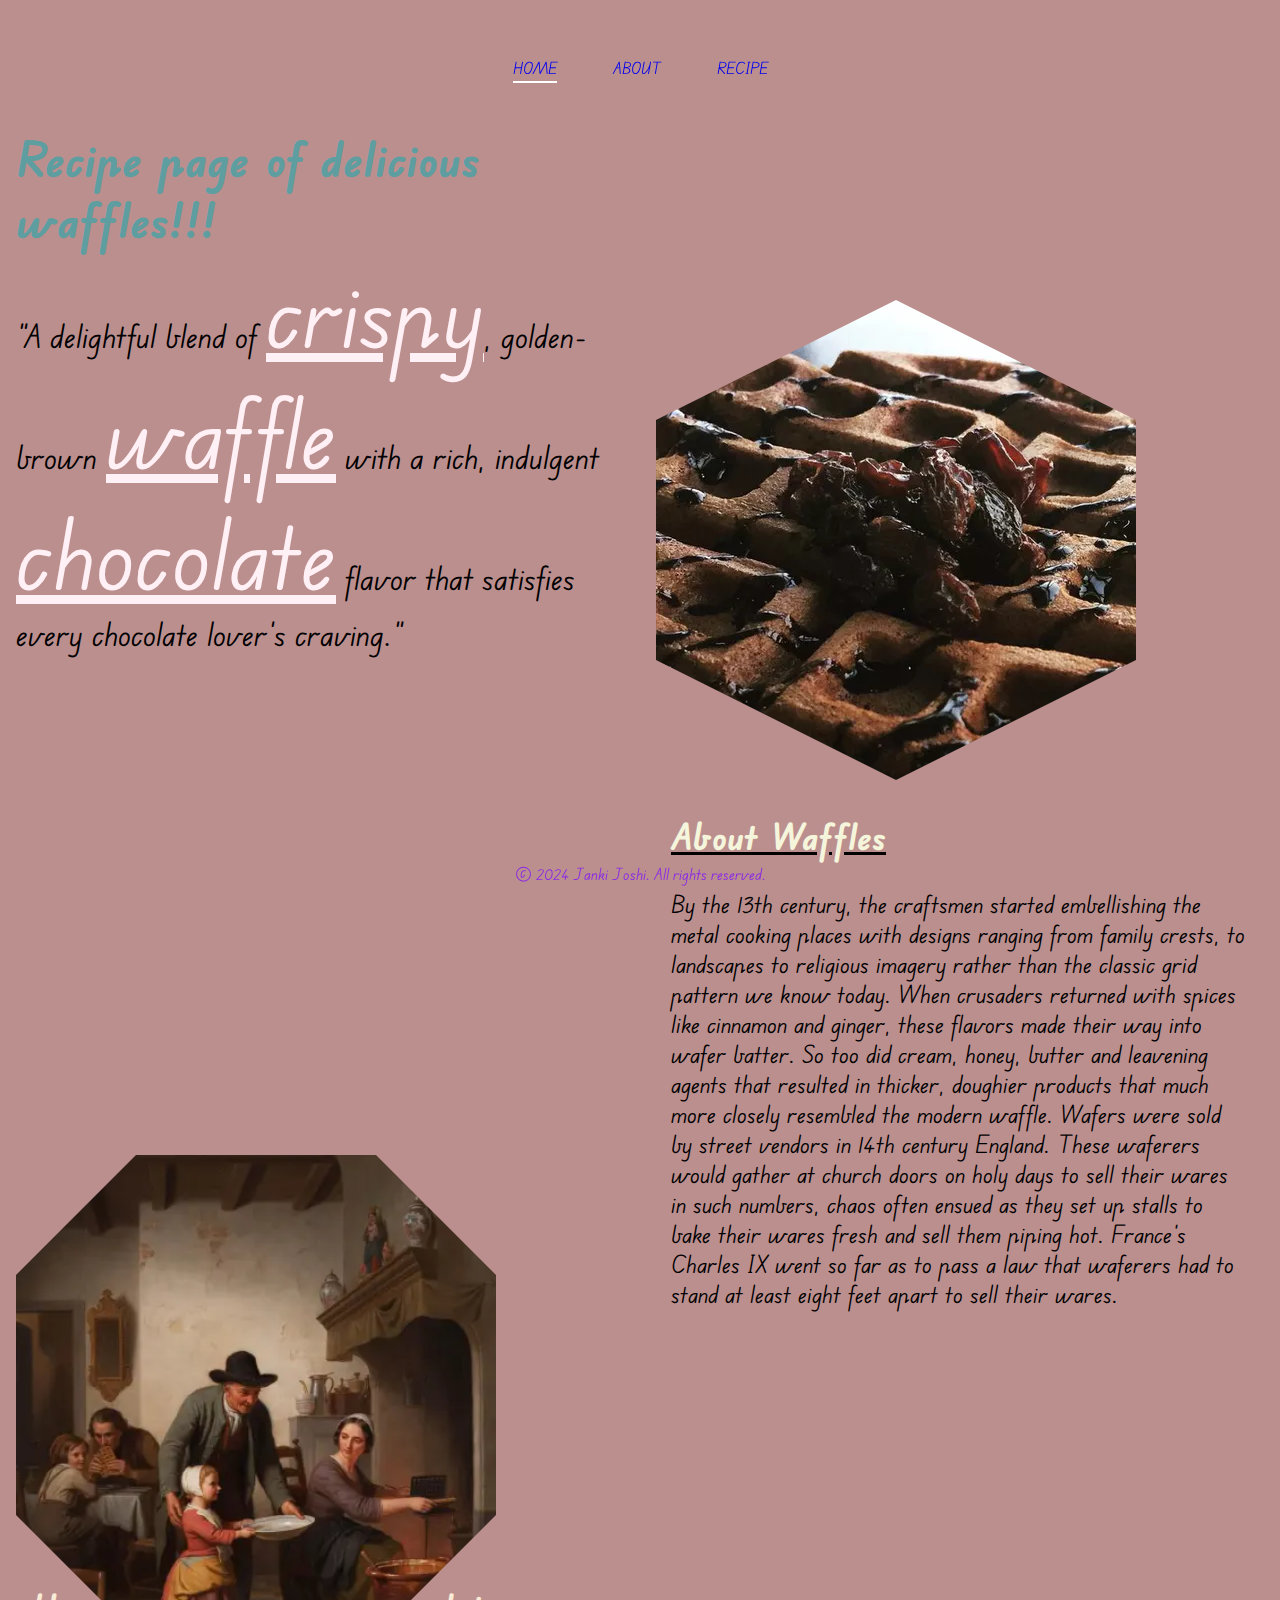
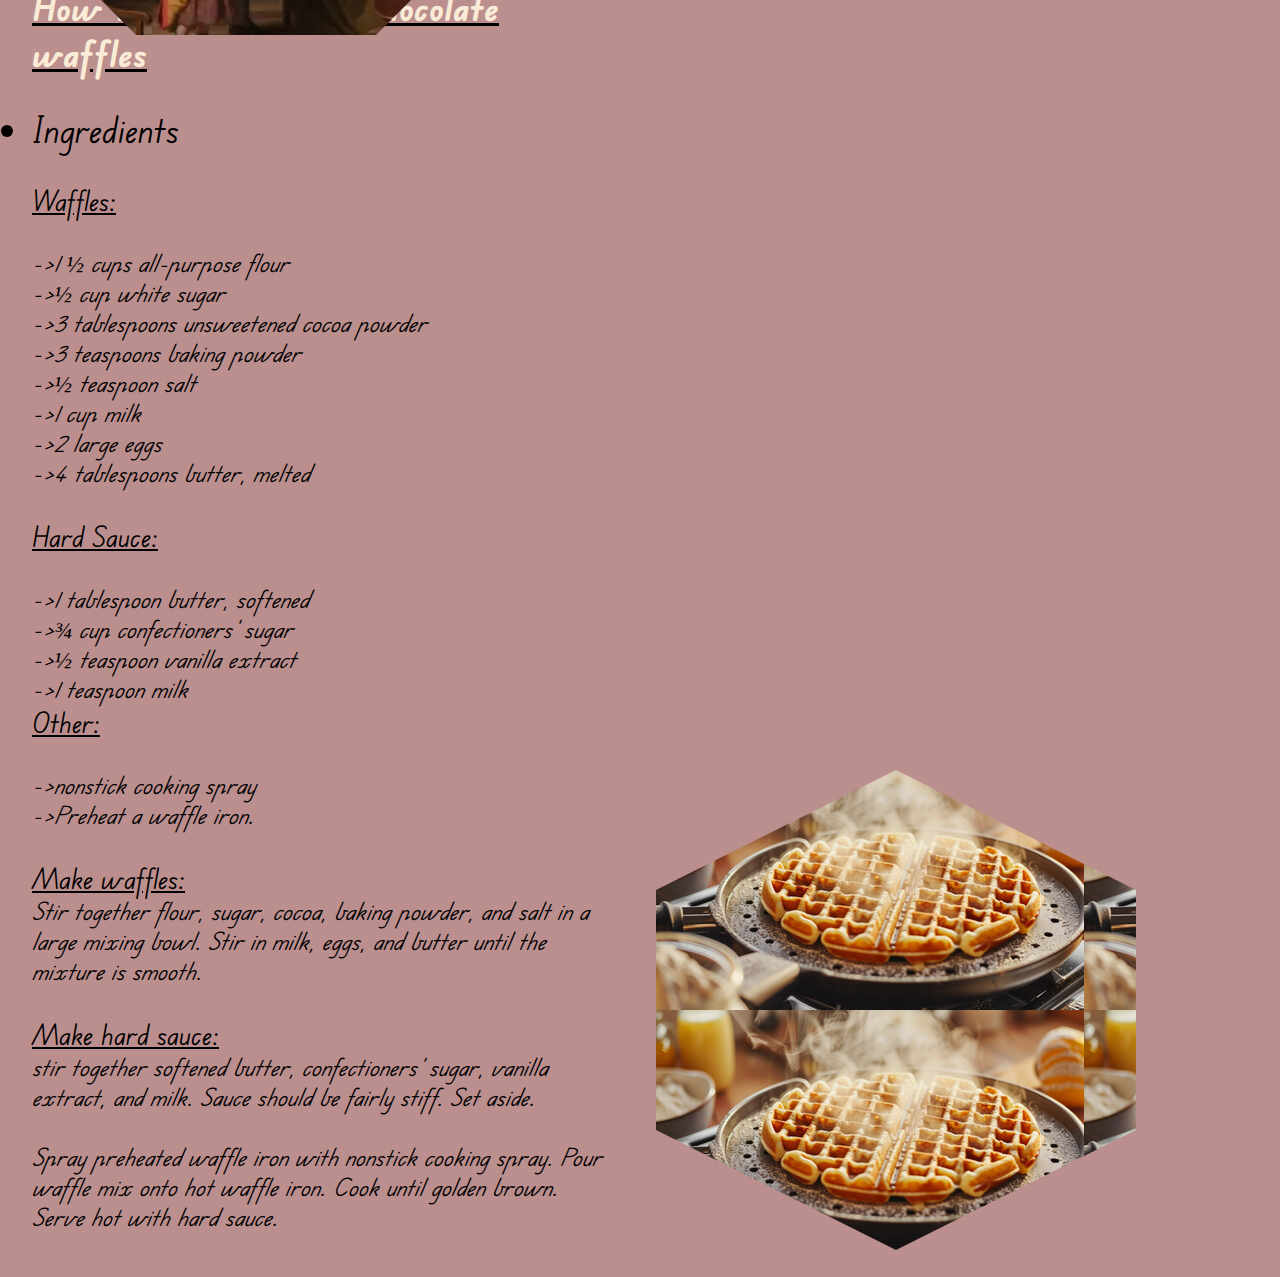
<file: task2/index.html>
<!DOCTYPE html>
<html lang="en">
<head>
    <meta charset="UTF-8">
    <meta name="viewport" content="width=device-width, initial-scale=1.0">
    <title>Recipe page</title>
    <link rel="stylesheet" href="main.css">
    <link rel="preconnect" href="https://fonts.googleapis.com">
<link rel="preconnect" href="https://fonts.gstatic.com" crossorigin>
<link href="https://fonts.googleapis.com/css2?family=Edu+VIC+WA+NT+Beginner:wght@400..700&family=Josefin+Sans:ital,wght@0,100..700;1,100..700&family=Lobster&family=Sankofa+Display&display=swap" rel="stylesheet">
</head>
<body class="recipe-page">
    <div class="link">
        <li><a href="#home" class="active">Home</a></li>
        <li><a href="#about">About</a></li>
        <li><a href="#recipe">Recipe</a></li>
    </div>
    <div class="recipe">
        <div class="left-con">
            <span style="font-weight: bold; font-size:3em;color: cadetblue;">Recipe page of delicious waffles!!!</span>
            <div class="home-detail">
                <a name="home"></a>
                <h1><p>
                    "A delightful blend of <span style="font-weight: bold; font-size:3em;color: lavenderblush;"><u>crispy</u></span>, golden-brown <span style="font-weight: bold; font-size:3em;color: lavenderblush;"><u>waffle</u></span> with a rich, 
                    indulgent <span style="font-weight: bold; font-size:3em;color: lavenderblush;"><u>chocolate</u></span> flavor that satisfies every chocolate lover’s craving."
                </p></h1>
            </div>
            <div class="octagon"></div>
            <div class="recipe1">
                <a name="recipe"><b><u><h2><span style="font-weight: bold; font-size:1em;color: antiquewhite;">How to cook delicious chocolate waffles</span></h2></u></b></a>
                <p>
                    <br>
                    <h2><li>Ingredients</li></h2><br>
                    <h3><u>Waffles:</u></h3><br>

                        ->1 ½ cups all-purpose flour<br>

                        ->½ cup white sugar<br>

                        ->3 tablespoons unsweetened cocoa powder<br>

                        ->3 teaspoons baking powder<br>

                        ->½ teaspoon salt<br>

                        ->1 cup milk<br>

                        ->2 large eggs<br>

                        ->4 tablespoons butter, melted<br><br>

                        <h3><u>Hard Sauce:</u></h3><br>

                        ->1 tablespoon butter, softened<br>

                        ->¾ cup confectioners' sugar<br>

                        ->½ teaspoon vanilla extract<br>

                        ->1 teaspoon milk<br>

                        <h3><u>Other:</u></h3><br>

                        ->nonstick cooking spray<br>
                        ->Preheat a waffle iron.<br><br>

                        <h3><u>Make waffles:</u></h3> Stir together flour, sugar, cocoa, baking powder, and salt in a large mixing bowl. Stir in milk, eggs, and butter until the mixture is smooth.<br><br>

                        <h3><u>Make hard sauce:</u></h3> stir together softened butter, confectioners' sugar, vanilla extract, and milk. Sauce should be fairly stiff. Set aside.<br><br>

                        Spray preheated waffle iron with nonstick cooking spray. Pour waffle mix onto hot waffle iron. Cook until golden brown. Serve hot with hard sauce.
                </p><br>
            </div>
        </div>
        <div class="right-con">

            <div class="hexagon"></div>
            <div class="about">
                <a name="about"><b><u><h2><span style="font-weight: bold; font-size:1em;color: beige;">About Waffles</span></h2></u></b></a>
                <p><br>
                    By the 13th century, the craftsmen started embellishing the metal cooking places with designs 
                    ranging from family crests, to landscapes to religious imagery rather than the classic grid pattern 
                    we know today. When crusaders returned with spices like cinnamon and ginger, these flavors made their 
                    way into wafer batter. So too did cream, honey, butter and leavening agents that resulted in thicker, 
                    doughier products that much more closely resembled the modern waffle.

                    Wafers were sold by street vendors in 14th century England. These waferers  would gather at church doors 
                    on holy days to sell their wares in such numbers, chaos often ensued as they set up stalls to bake their 
                    wares fresh and sell them piping hot. France’s Charles IX went so far as to pass a law that waferers had 
                    to stand at least eight feet apart to sell their wares.<br>
                </p><br>
            </div>
            
            <div class="hexagon2"></div>
            
        </div>
    </div>
    <footer>
        <p>&copy; 2024 Janki Joshi. All rights reserved.</p>
    </footer>
</body>

</html>
</file>
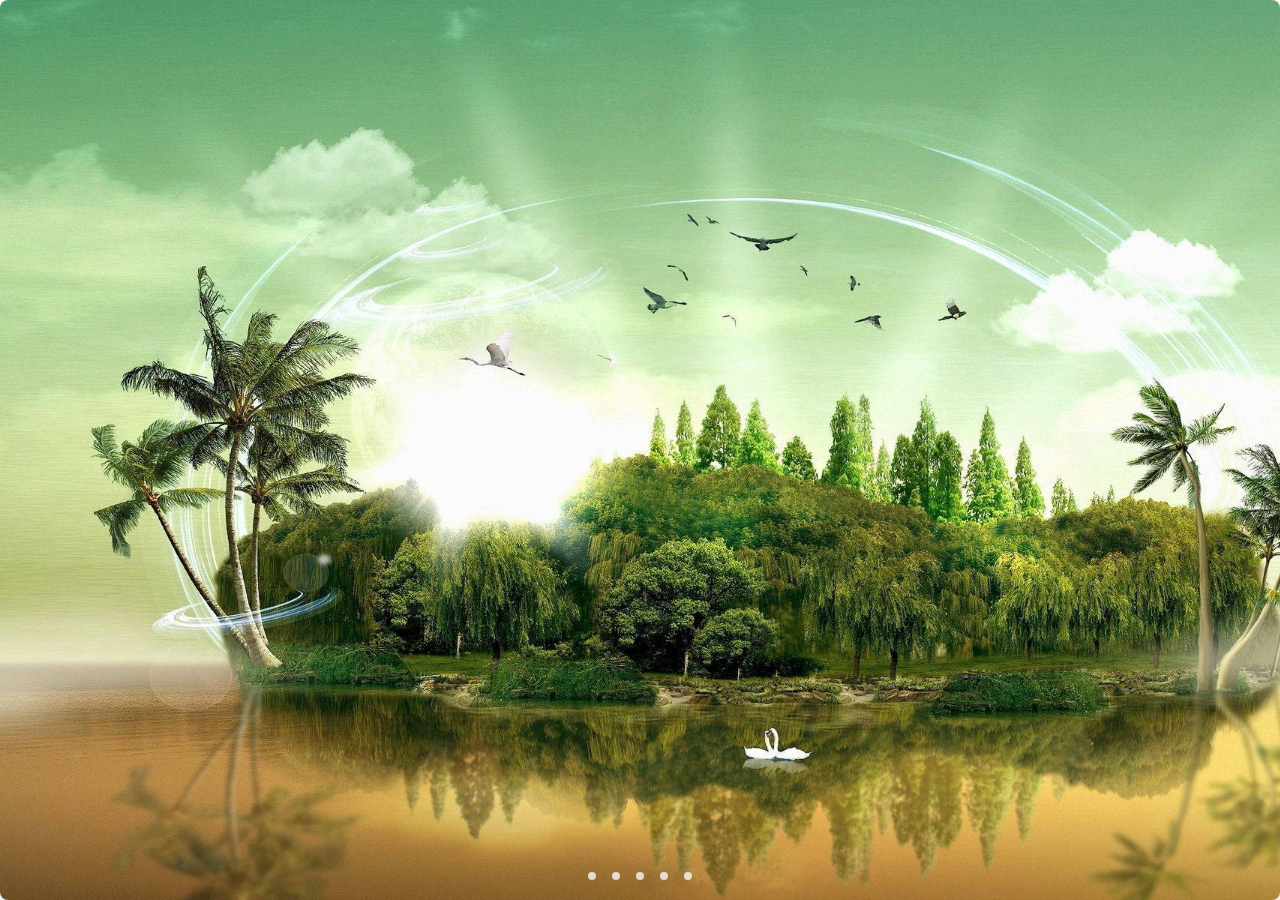
<file: task3/index.html>
<!DOCTYPE html>
<html lang="en">
<head>
    <meta charset="UTF-8">
    <meta name="viewport" content="width=device-width, initial-scale=1.0">
    <title>Image Slider</title>
    <link rel="stylesheet" href="index.css">
</head>
<body>
    <section class="container">
        <div class="slider-con">
            <div class="slider">
                <img id="one" src="Image/image1.jpg">
                <img id="two" src="Image/image2.jpg">
                <img id="three" src="Image/image3.jpg">
                <img id="four" src="Image/image4.jpg">
                <img id="five" src="Image/image5.jpg">
            </div>
            <div class="slider-nav">
                <a href="#one"></a>
                <a href="#two"></a>
                <a href="#three"></a>
                <a href="#four"></a>
                <a href="#five"></a>
        </div>
    </div>
    </section>
</body>
</html>
</file>
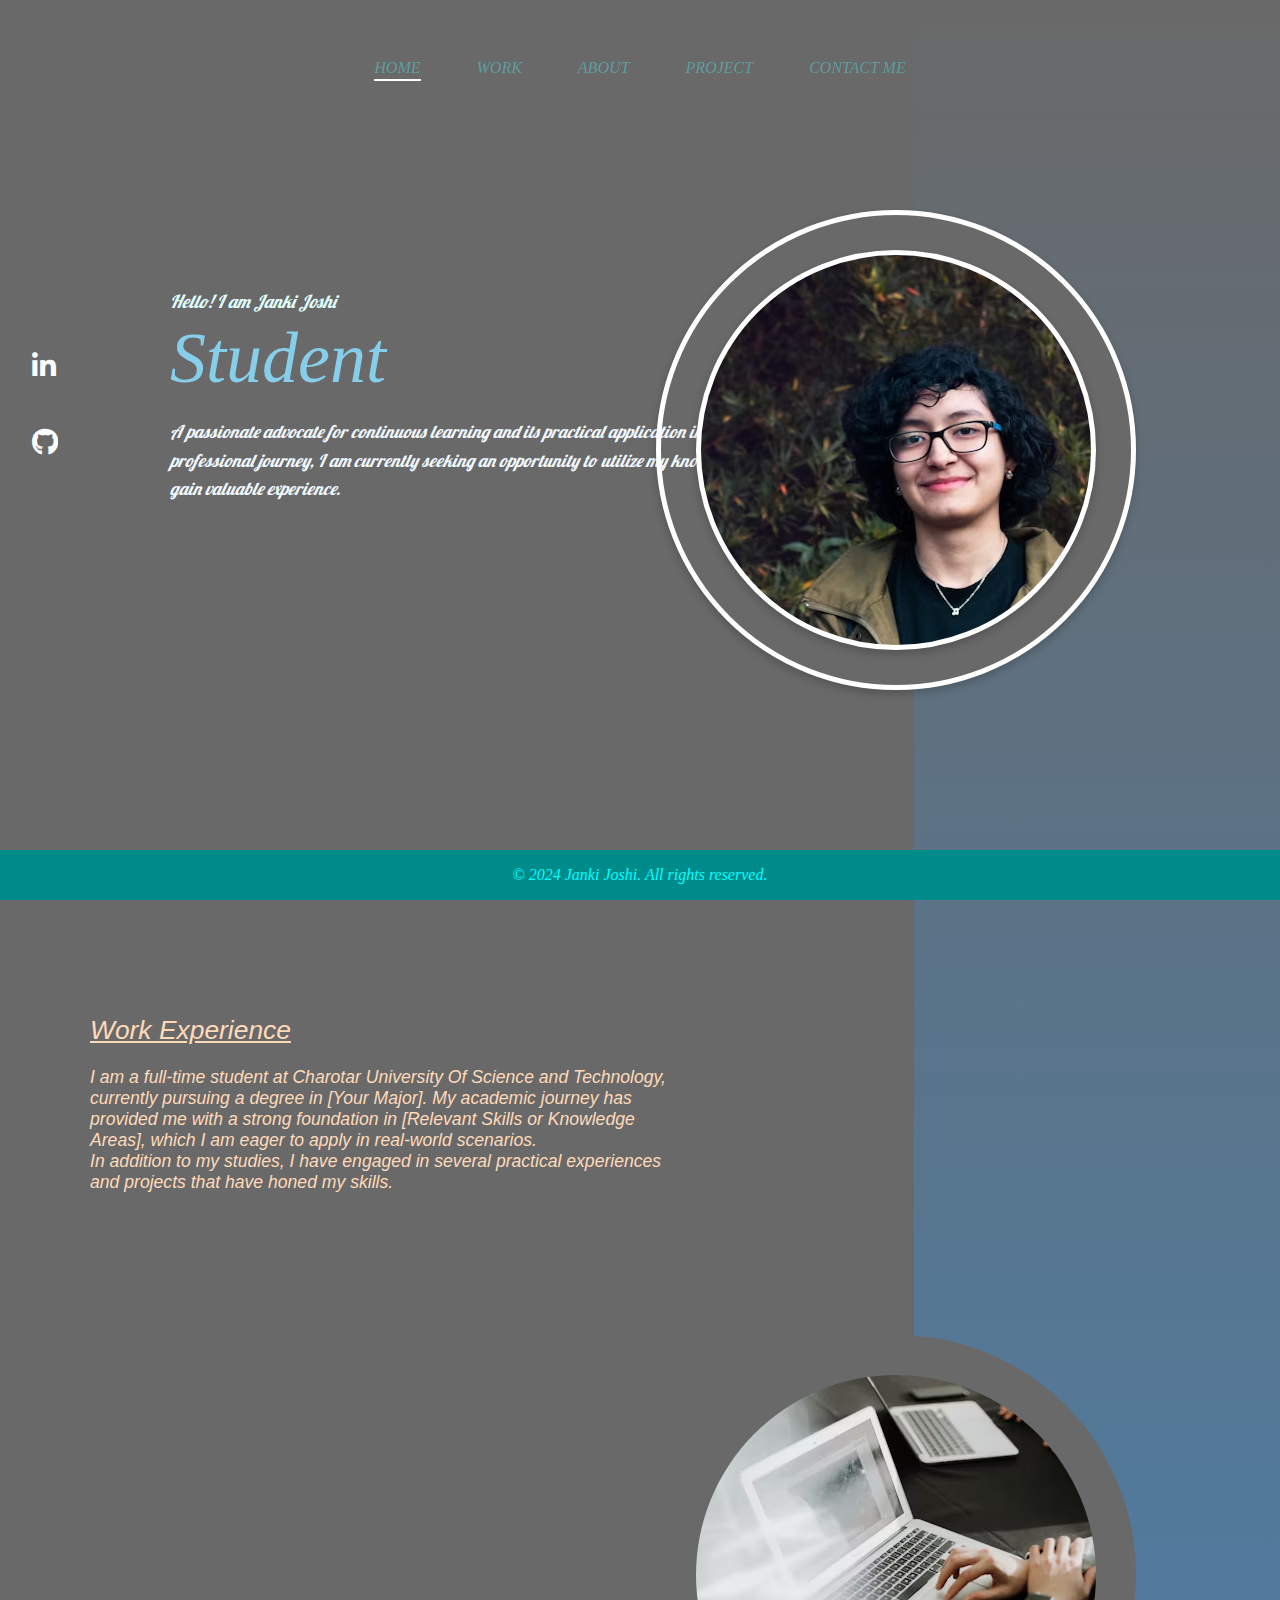
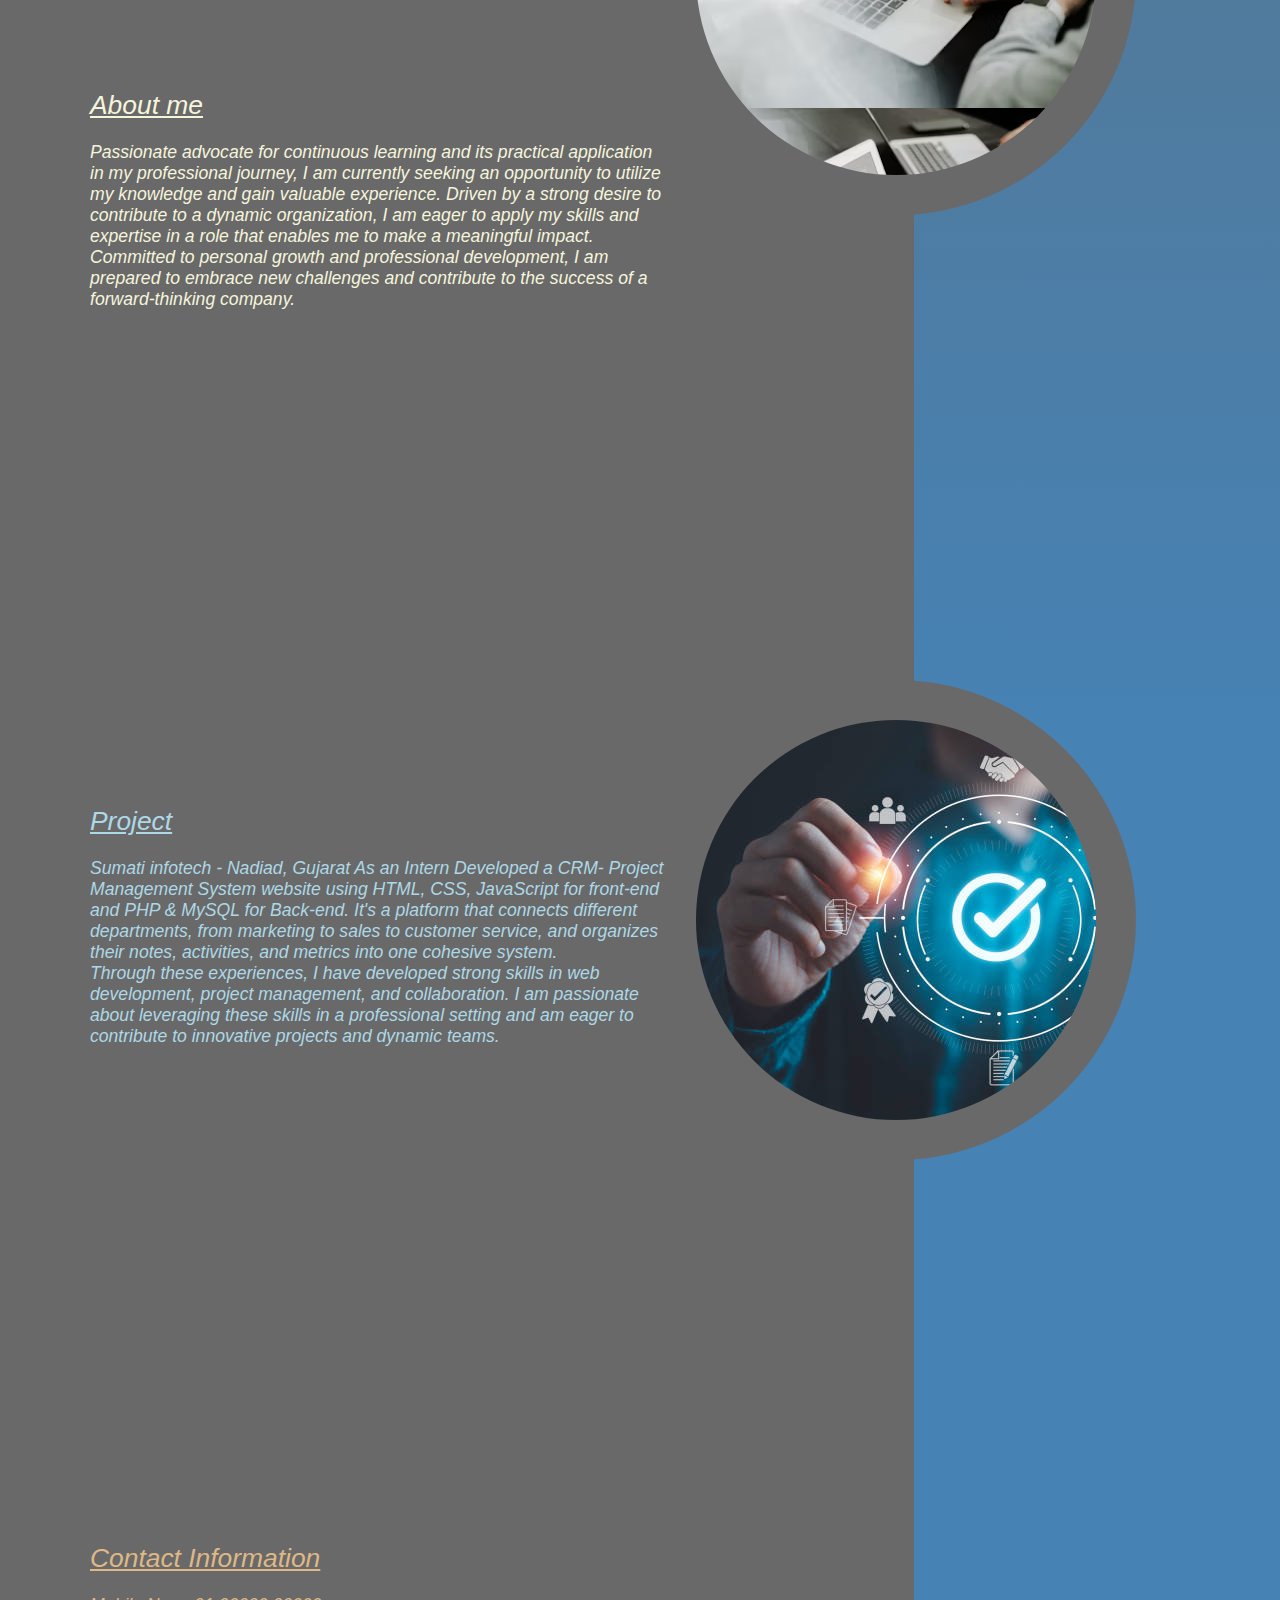
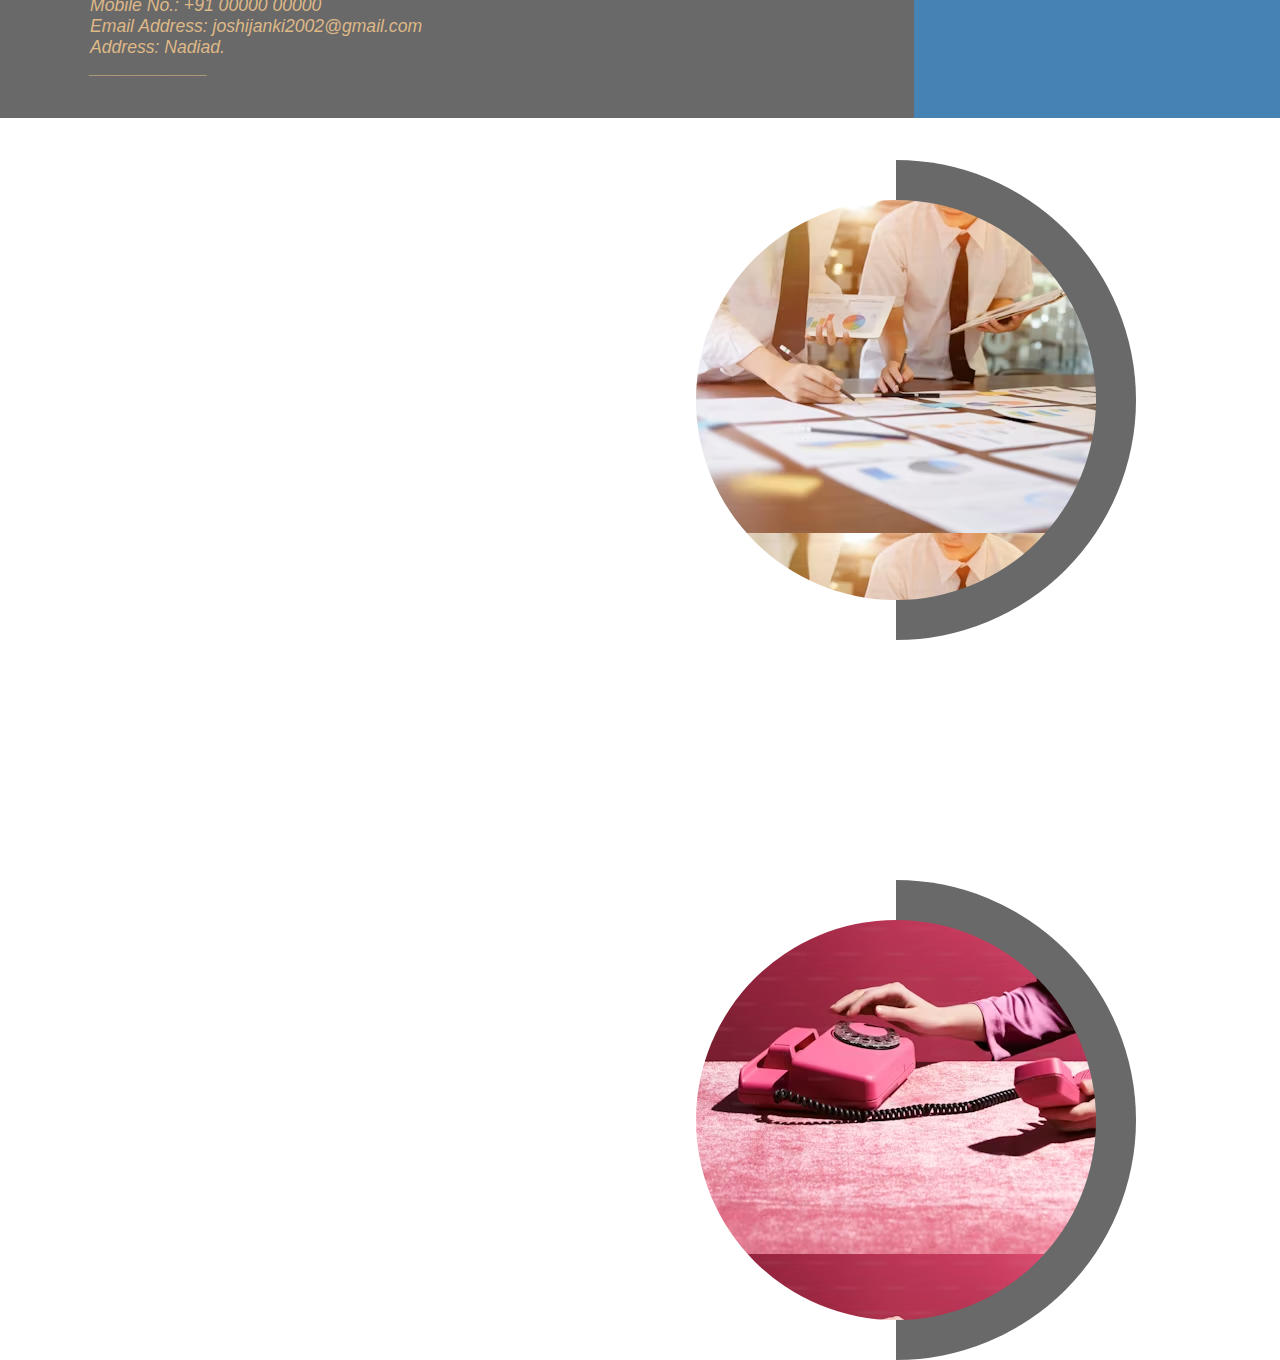
<file: task1/personalwebsite.html>
<!DOCTYPE html>
<html lang="en">
<head>
    <meta charset="UTF-8">
    <meta name="viewport" content="width=device-width, initial-scale=1.0">
    <title>Personal Website</title>
    <link rel="stylesheet" href="main.css">
    <link rel="preconnect" href="https://fonts.googleapis.com">
    <link rel="preconnect" href="https://fonts.gstatic.com" crossorigin>
    <link href="https://fonts.googleapis.com/css2?family=Josefin+Sans:ital,wght@0,100..700;1,100..700&family=Lobster&family=Sankofa+Display&display=swap" rel="stylesheet">
    <link rel="stylesheet" href="https://cdnjs.cloudflare.com/ajax/libs/font-awesome/6.0.0-beta3/css/all.min.css">
</head>
<body>
    <div class="portfolio_container">
        <div class="menu-toggle">
            <span class="bar"></span>
            <span class="bar"></span>
            <span class="bar"></span>
        </div>
        <div class="icons">
            <a href="https://www.linkedin.com/in/janki-j-42090b273"><i class="fa-brands fa-linkedin-in"></i></a>
            <a href="https://github.com/jankijoshi1102"><i class="fa-brands fa-github"></i></a>
        </div>
        <ul class="navlist">
            <li><a href="#home" class="active">Home</a></li>
            <li><a href="#work">Work</a></li>
            <li><a href="#about">About</a></li>
            <li><a href="#project">Project</a></li>
            <li><a href="#contactme" onclick="">Contact Me</a></li>
            
        </ul>
        <div class="left-container">
            
            <div class="content">
                <h3><a name="home"></a></h3>
                <p class="intro">Hello! I am Janki Joshi</p>
                <h1>Student</h1>
                <p class="details">A passionate advocate for continuous learning and its practical application 
                    in my professional journey, I am currently seeking an opportunity to utilize 
                    my knowledge and gain valuable experience.</p>
            </div>
            <div class="work">

                <h2><a name="work"></a><B><u>Work Experience</u></B></h2><br>
                <p>I am a full-time student at Charotar University Of Science and Technology, currently pursuing a degree in [Your Major]. My academic journey has provided me with a strong foundation in [Relevant Skills or Knowledge Areas], which I am eager to apply in real-world scenarios.</p>
                <p>In addition to my studies, I have engaged in several practical experiences and projects that have honed my skills.</p></div>
            
            <div class="about">
                <h2><a name="about"><u>About me</u></a></h2><br>
                <p>Passionate advocate for continuous learning and its practical application in 
                    my professional journey, I am currently seeking an opportunity to utilize my 
                    knowledge and gain valuable experience. Driven by a strong desire to 
                    contribute to a dynamic organization, I am eager to apply my skills and 
                    expertise in a role that enables me to make a meaningful impact. Committed 
                    to personal growth and professional development, I am prepared to embrace 
                    new challenges and contribute to the success of a forward-thinking company.</p>
            </div>
            <div class="project">
                <h2><a name="project"><u>Project</u></a></h2><br>
                <p>Sumati infotech - Nadiad, Gujarat
                    As an Intern
                    Developed a CRM- Project Management System website using HTML, CSS, JavaScript for front-end and PHP & MySQL for Back-end.
                    It's a platform that connects different departments, from marketing to sales to customer service, and organizes their notes, 
                    activities, and metrics into one cohesive system.</p>
            
                    <p>Through these experiences, I have developed strong skills in web development, project management, and collaboration. I am passionate about leveraging these skills in a professional setting and am eager to contribute to innovative projects and dynamic teams.</p>
                </div>
            <div class="contactme">
                <h2><a name="contactme"><u>Contact Information</u></a></h2><br>
                Mobile No.: +91 00000 00000<br>
                Email Address: joshijanki2002@gmail.com <br>
                Address: Nadiad.<br>
                ____________<br>
                
      
            </div>
        </div>
        <div class="right-container">
                <div class="design">
                    <div class="circle"></div>
                    <div class="circle"></div>
                </div>
                <div class="design1">
                    <div class="circle1"></div>
                    <div class="circle1"></div>
                </div>
                <div class="design2">
                    <div class="circle2"></div>
                    <div class="circle2"></div>
                </div>
                <div class="design3">
                    <div class="circle3"></div>
                    <div class="circle3"></div>
                </div>
                <div class="design4">
                    <div class="circle4"></div>
                    <div class="circle4"></div>
                </div>
             </div>
            
    </div>
    <footer>
    
        <p>&copy; 2024 Janki Joshi. All rights reserved.</p>
    </footer>
    
</body>
</html>
</file>
<file: task2/main.css>
* {
    font-family: "Edu VIC WA NT Beginner", cursive;
    font-optical-sizing: auto;
    font-weight: 400;
    font-style: normal;
    margin: 0;
    padding: 0;
    box-sizing: border-box;
}
.recipe {
    display: flex;
    height: 100vh; /* Full viewport height */
    width: 100%;
}

.recipe-page{
    background-color: rosybrown;
}
.link{
    display: flex;
    gap: 3.5rem;
    height: 15vh;  
    width: 100%;
    justify-content: center;
    align-items: center;
    position: fixed;
    
}
.link li{
    list-style: none;
}
.link li a{
    text-decoration: none;
    text-transform: uppercase;
    font-size: 1rem;
    color: hues;
    position: relative;
}

.link li a::after, .link .active::after{
    content: "";
    position: absolute; 
    background: white;
    width: 100%;
    height: .1rem;
    left: 0%;
    bottom: -5px;
    transform: scaleX(0);
    transition: transform .5s;
}
.link li a:hover::after, .link .active::after{
    transform: scaleX(1);
}
.link li a {
    transition: color 0.3s, transform 0.3s;
}

.link li a:hover {
    color: wheat;
    transform: scale(1.1);
}

.left-con{
    width: 50%;
    padding-left: 3rem;
    padding-top: 30;
    padding: auto;
}

.right-con{
    width: 50%;
    display: flex;
    justify-content: center;
    align-items: center;
}
.left-con, .right-con{
    display: flex;
    height: 100%;
    flex-direction: column;
    padding: 1rem;
    padding-top: 10%;
}
.right-con img {
    max-width: 70%; 
    height: auto;
    object-fit: cover; 

}

.hexagon {
    position: absolute;
    width: 30rem;
    height: 30rem;
    background-image: url(image/waffle.webp);
    clip-path: polygon(
        50% 0%,
        100% 25%,
        100% 75%,
        50% 100%,
        0% 75%,
        0% 25%
    );
    box-shadow: 0 4px 8px rgba(0, 0, 0, 0.2);
    top: 60%;
    left: 70%;
    transform: translate(-50%, -50%);
    
}
.octagon {
    position: absolute;
    width: 30rem;
    height: 30rem;
    background-image: url(image/history1.webp);
    background-size: cover; 
    clip-path: polygon(
        25% 0%,   
        75% 0%,   
        100% 25%, 
        100% 75%, 
        75% 100%,
        25% 100%,
        0% 75%,   
        0% 25%    
    );
    box-shadow: 0 4px 8px rgba(0, 0, 0, 0.2);
    top: 155%;
    left: 20%;
    transform: translate(-50%, -50%);
}
.hexagon2 {
    position: absolute;
    width: 30rem;
    height: 30rem;
    background-image: url(image/cook.jpg);
    clip-path: polygon(
        50% 0%,
        100% 25%,
        100% 75%,
        50% 100%,
        0% 75%,
        0% 25%
    );
    box-shadow: 0 4px 8px rgba(0, 0, 0, 0.2);
    top: 290%;
    left: 70%;
    transform: translate(-50%, -50%);
}
.about{

    box-sizing: border-box;
    font-weight: 400;
    font-style: italic;
    font-size: x-large;
    max-width: 38rem;
    /*margin: 1.1rem 0 3rch 0;*/
    flex-direction: column;
    padding: 15px;
    padding-right: 1rem;
    padding-top: 190%;
}

.recipe1{
    box-sizing: border-box;
    font-weight: 400;
    font-style: italic;
    font-size: x-large;
    max-width: 38rem;
    margin: 1.1rem 0 3rch 0;
    flex-direction: column;
    padding: 15px;
    padding-left: 1rem;
    padding-top: 150%;
}
footer {
    color: blueviolet;
    text-align: center;
    padding: 1rem;
    position: fixed;
    bottom: 0;
    width: 100%;
    height: inherit;
}
</file>
<file: task3/index.css>
html, body {
    margin: 0;
    height: 100%;
    overflow: hidden;
}

.container {
    height: 100vh;
    width: 100vw;
    position: relative;
}

.slider-con {
    height: 100%;
    width: 100%;
    position: relative;
}

.slider {
    display: flex;
    height: 100%;
    width: 100%;
    overflow-x: auto;
    scroll-snap-type: x mandatory;
    scroll-behavior: smooth;
    box-shadow: 0 1.5rem 3rem -0.75rem hsla(0, 0%, 0%, 0.25);
    border-radius: 0.5rem;
}

.slider img {
    flex: 1 0 100%;
    height: 100%;
    object-fit: cover;
    scroll-snap-align: start;
}

.slider-nav {
    display: flex;
    justify-content: center;
    column-gap: 1rem;
    position: absolute;
    bottom: 1.25rem;
    width: 100%;
    z-index: 1;
}

.slider-nav a {
    width: 0.5rem;
    height: 0.5rem;
    border-radius: 50%;
    background-color: white;
    opacity: 0.75;
    transition: opacity ease 250ms;
}

.slider-nav a:hover {
    opacity: 1;
}
</file>
<file: task1/main.css>
*{
    margin: 0;
    padding: 0;
    box-sizing: border-box;
    /*font-family: "Lobster", sans-serif;*/
    font-weight: 400;
    font-style: italic;

}
.portfolio_container{
    min-height: 100vh;
    width: 100%;
    display: flex;
    

}
.navlist{
    display: flex;
    gap: 3.5rem;
    height: 15vh;  
    width: 100%;
    justify-content: center;
    align-items: center;
    position: fixed;
}
.navlist li{
    list-style: none;
}
.navlist li a{
    text-decoration: none;
    text-transform: uppercase;
    font-size: 1rem;
    color: cadetblue;
    position: relative;
}
.left-container,.right-container{
    height: 100vh;
    display: flex;
    /*align-items: center;*/
}
.left-container{
    background-color: dimgray;
    width: 70%;
    padding-left: 1rem;
    padding-top: 20%;
    display: flex;
    height: inherit;
    flex-direction: column; 
    gap: 20px; 
}
.right-container{
    background :linear-gradient(dimgray, steelblue 70%) ;
    width: 30%;
    height: inherit;
}

.icons .fa-brands{
    color: rgb(255, 255, 255);
    font-size: 1.7rem;
}
.icons{
    display: flex;
    background-color:dimgray;
    flex-direction: column;
    justify-content: unset;
    align-items: flex-start;
    padding-top: 22rem;
    gap: 3rem;
    height: inherit;
    padding-left: 2rem;
}

.content{
    margin-left: 4rem;
    /*flex-direction: row;*/
}
.content h2{
    font-size: 1.5rem;
    color: antiquewhite;
    
}
.content h1{
    font-size: 4rem;
    color:lightblue;
}
.content .details{
    font-size: 1.1rem;
    color:aliceblue;
    max-width: 38rem;
    margin: 1.1rem 0 3rch 0;
    flex-direction: column;
}
.icons .fa-brands:hover{
    cursor: pointer;
    background: linear-gradient(#fff, #387738);
    -webkit-background-clip: text;
    -webkit-text-fill-color: transparent;
}
.design .circle{
    position: absolute;
    border-radius: 50%;
    top: 50%;
    left: 70%;
    transform: translate(-50%,-50%);
    
}
.circle:nth-child(1){
    background: linear-gradient(90deg,transparent 50%,dimgray 50%);
    width: 30rem;
    height: 30rem;
}
.circle:nth-child(2){
    background-image: url(image/me.avif);
    width: 25rem;
    height: 25rem;
    
}

.navlist li a::after, .navlist .active::after{
    content: "";
    position: absolute; 
    background: white;
    width: 100%;
    height: .1rem;
    left: 0%;
    bottom: -5px;
    transform: scaleX(0);
    transition: transform .5s;
}
.navlist li a:hover::after, .navlist .active::after{
    transform: scaleX(1);
}

.work, .about, .project, .contactme{
    box-sizing: border-box;
    font-family: "Lobster", sans-serif;
    font-weight: 400;
    font-style: italic;
    font-size: 1.1rem;
    max-width: 38rem;
    margin: 1.1rem 0 3rch 0;
    flex-direction: column;
    padding: 15px;
    padding-left: 1rem;
    padding-top: 50%;
}
.about{
    color:beige;
    font-family: 'Lucida Sans', 'Lucida Sans Regular', 'Lucida Grande', 'Lucida Sans Unicode', Geneva, Verdana, sans-serif;
}
.project{
    color:lightblue;
    font-family: 'Franklin Gothic Medium', 'Arial Narrow', Arial, sans-serif;
}
.contactme{
    color:burlywood;
    font-family: Arial, Helvetica, sans-serif;

}
.work{
    color:peachpuff;
    font-family: Verdana, Geneva, Tahoma, sans-serif;

}
.intro, .details{
    margin: 0;
    padding: 0;
    box-sizing: border-box;
    font-family: "Lobster", sans-serif;
    font-weight: 400;
    font-style: bold;
    font-size: large;
}





/* Style the hamburger menu */
.menu-toggle {
    display: none; /* Hide on larger screens */
    cursor: pointer;
}

.menu-toggle .bar {
    background-color: #fff;
    height: 3px;
    width: 25px;
    margin: 5px;
    transition: 0.3s;
}

@media (max-width: 768px) {
    .menu-toggle {
        display: block;
    }
}
.navlist li a {
    transition: color 0.3s, transform 0.3s;
}

.navlist li a:hover {
    color: lightcoral;
    transform: scale(1.1);
}
.button {
    background: #ff6347;
    color: #fff;
    padding: 10px 20px;
    border: none;
    border-radius: 5px;
    cursor: pointer;
    transition: background 0.3s, transform 0.3s;
}

.button:hover {
    background: #e04e36;
    transform: scale(1.05);
}
.content {
    padding: 2rem;
}

.content h1 {
    font-size: 4.5rem;
    color: #87CEEB;
}

.content p {
    line-height: 1.6;
    color: #E0FFFF;
}
.left-container section {
    background: rgba(0, 0, 0, 0.5); /* Semi-transparent background */
    padding: 2rem;
    border-radius: 10px;
}
.circle {
    box-shadow: 0 4px 8px rgba(0, 0, 0, 0.2);
    border: 5px solid #fff;
}

.icons i {
    transition: transform 0.3s, color 0.3s;
}

.icons i:hover {
    color: #ff6347;
    transform: scale(1.1);
}
@media (max-width: 768px) {
    .left-container, .right-container {
        width: 100%;
        flex-direction: column;
    }
}
footer {
    background-color: darkcyan;
    color: aqua;
    text-align: center;
    padding: 1rem;
    position: fixed;
    bottom: 0;
    width: 100%;
    height: inherit;
}
@keyframes fadeInUp {
    from {
        opacity: 0;
        transform: translateY(20px);
    }
    to {
        opacity: 1;
        transform: translateY(0);
    }
}

.content, .work, .about, .project, .contactme {
    animation: fadeInUp 1s ease-out;
}


.design1 .circle1{
    position: absolute;
    border-radius: 50%;
    top: 400%;
    left: 70%;
    transform: translate(-50%,-50%);
    
}

.circle1:nth-child(1){
    background: linear-gradient(90deg,transparent 50%,dimgray 50%);
    width: 30rem;
    height: 30rem;
}
.circle1:nth-child(2){
    background-image: url(image/project.avif);
    width: 25rem;
    height: 25rem;
    
}
.circle {
    box-shadow: 0 4px 8px rgba(0, 0, 0, 0.2);
    border: 5px solid #fff;
}
.circle {
    box-shadow: 0 4px 8px rgba(0, 0, 0, 0.2);
    border: 5px solid #fff;
}
.design2 .circle2{
    position: absolute;
    border-radius: 50%;
    top: 480%;
    left: 70%;
    transform: translate(-50%,-50%);
    
}
.circle2:nth-child(1){
    background: linear-gradient(90deg,transparent 50%,dimgray 50%);
    width: 30rem;
    height: 30rem;
}
.circle2:nth-child(2){
    background-image: url(image/contact.avif);
    width: 25rem;
    height: 25rem;
    
}
.circle {
    box-shadow: 0 4px 8px rgba(0, 0, 0, 0.2);
    border: 5px solid #fff;
}
.circle {
    box-shadow: 0 4px 8px rgba(0, 0, 0, 0.2);
    border: 5px solid #fff;
}

.design3 .circle3{
    position: absolute;
    border-radius: 50%;
    top: 175%;
    left: 70%;
    transform: translate(-50%,-50%);
    
}
.circle3:nth-child(1){
    background: linear-gradient(90deg,transparent 50%,dimgray 50%);
    width: 30rem;
    height: 30rem;
}
.circle3:nth-child(2){
    background-image: url(image/work.avif);
    width: 25rem;
    height: 25rem;
    
}
.circle {
    box-shadow: 0 4px 8px rgba(0, 0, 0, 0.2);
    border: 5px solid #fff;
}
.circle {
    box-shadow: 0 4px 8px rgba(0, 0, 0, 0.2);
    border: 5px solid #fff;
}
.design4 .circle4{
    position: absolute;
    border-radius: 50%;
    top: 280%;
    left: 70%;
    transform: translate(-50%,-50%);
    
}
.circle4:nth-child(1){
    background: linear-gradient(90deg,transparent 50%,dimgray 50%);
    width: 30rem;
    height: 30rem;
}
.circle4:nth-child(2){
    background-image: url(image/about.jpg);
    width: 25rem;
    height: 25rem;
    
}
.circle {
    box-shadow: 0 4px 8px rgba(0, 0, 0, 0.2);
    border: 5px solid #fff;
}
</file>
